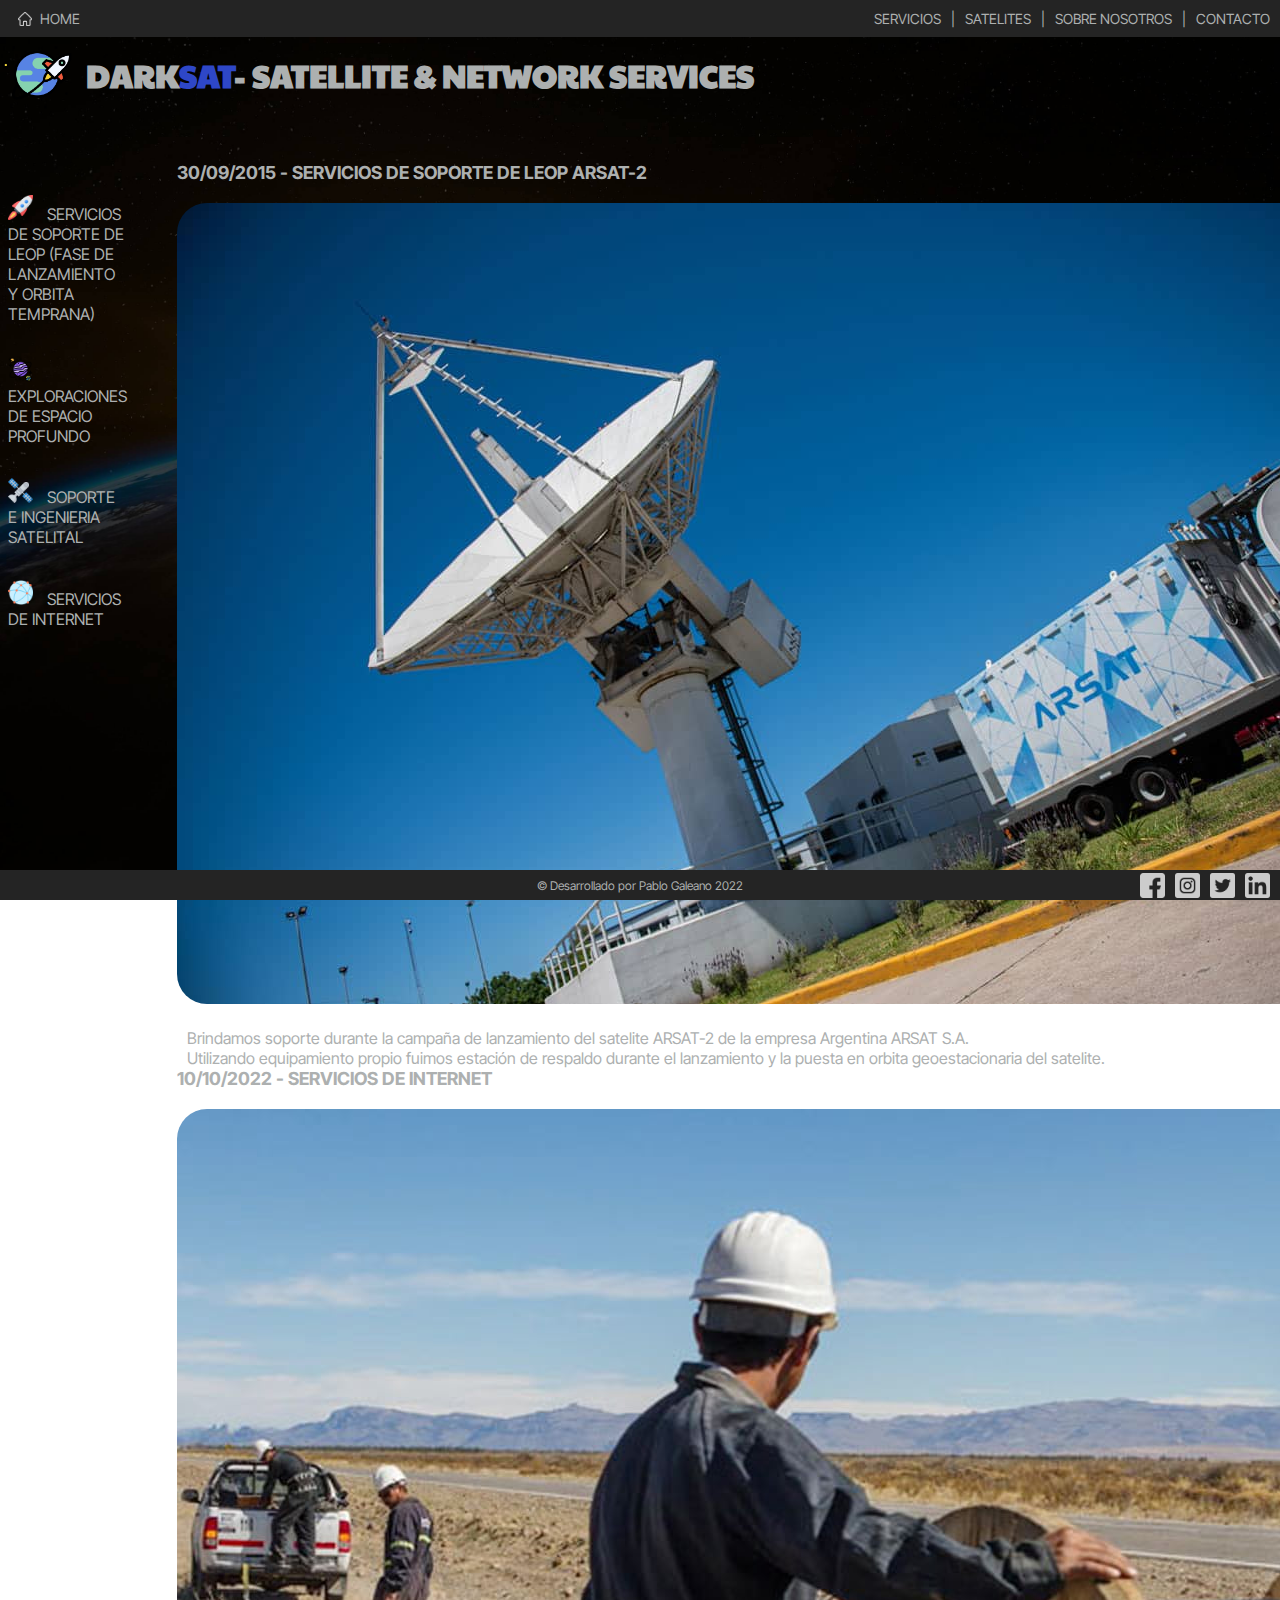
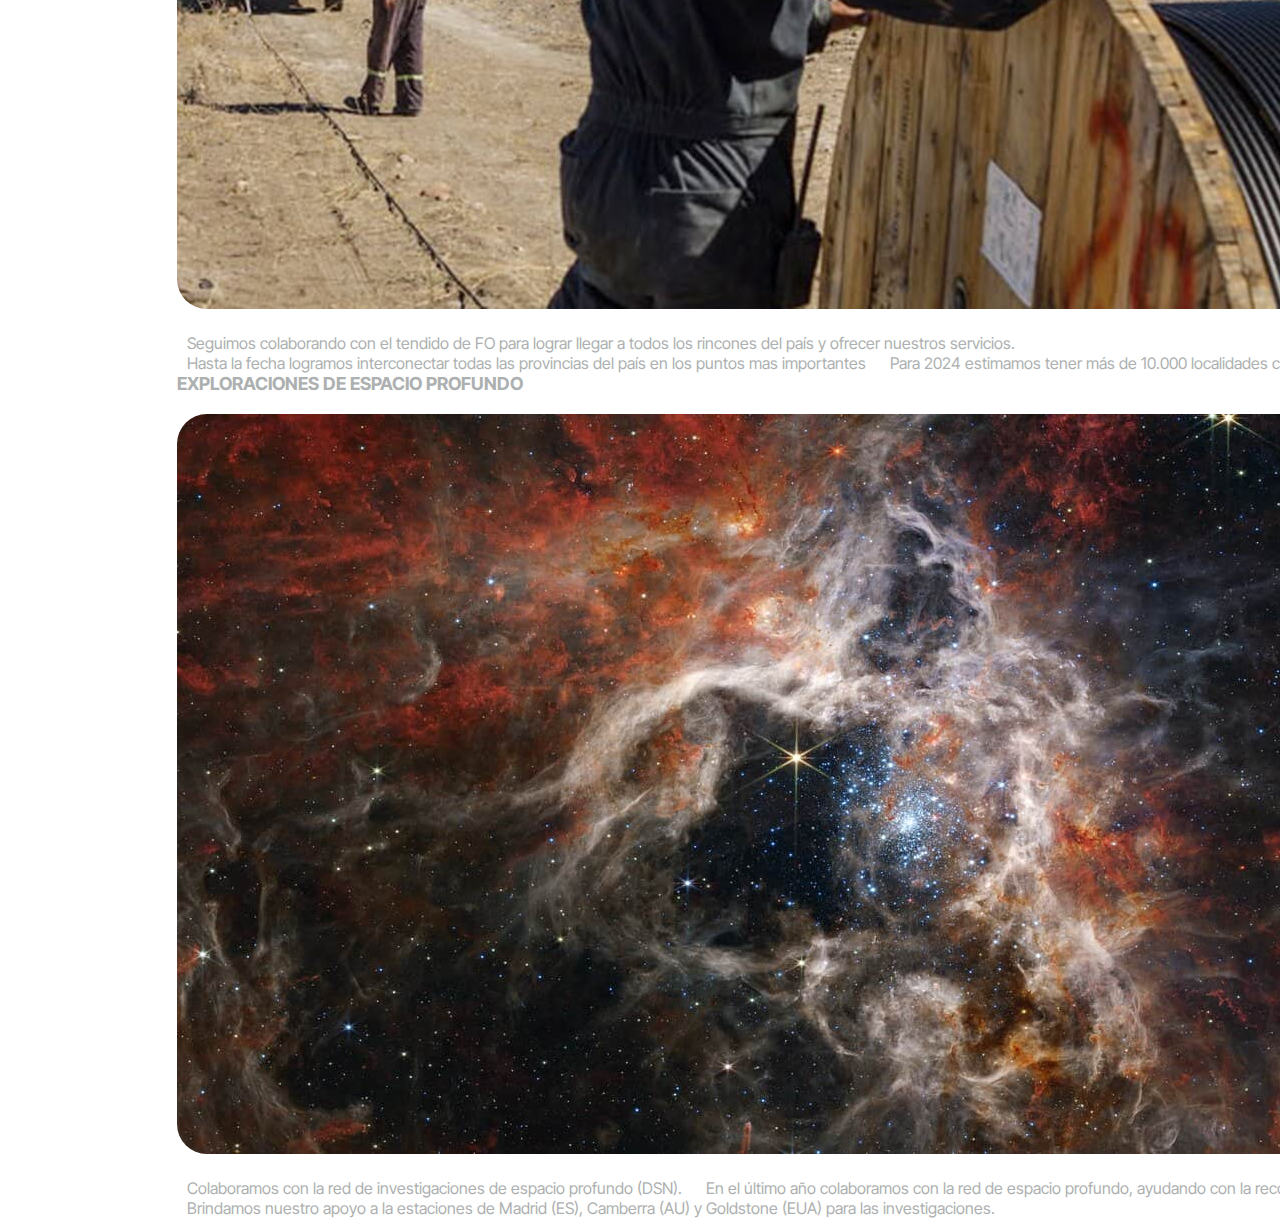
<file: index.html>
<!DOCTYPE html>
<html lang="en">
<head>
    <meta charset="UTF-8">
    <meta http-equiv="X-UA-Compatible" content="IE=edge">
    <meta name="viewport" content="width=device-width, initial-scale=1.0">
    <meta name="description" content="En DarkSat nos dedicamos a brindar servicios para estaciones terrenas de todo el mundo, brindando soporte con especialista en el área satelital y de networking">
    <meta name="keywords"  content="SATELLITE, NETWORKING, LAUNCH, DEEPSPACE, SERVICE, GROUNDSTATION">   
    <title>DarkSat - Satellite & Network services</title>
    <link href="https://cdn.jsdelivr.net/npm/bootstrap@5.2.2/dist/css/bootstrap.min.css" rel="stylesheet"
        integrity="sha384-Zenh87qX5JnK2Jl0vWa8Ck2rdkQ2Bzep5IDxbcnCeuOxjzrPF/et3URy9Bv1WTRi" crossorigin="anonymous">
    <script src="https://cdn.jsdelivr.net/npm/bootstrap@5.2.2/dist/js/bootstrap.bundle.min.js"
        integrity="sha384-OERcA2EqjJCMA+/3y+gxIOqMEjwtxJY7qPCqsdltbNJuaOe923+mo//f6V8Qbsw3"
        crossorigin="anonymous"></script>
    <link rel="stylesheet" href="./css/styles.css">
    <link rel="preconnect" href="https://fonts.googleapis.com">
    <link rel="preconnect" href="https://fonts.gstatic.com" crossorigin>
    <link href="https://fonts.googleapis.com/css2?family=Exo+2:ital@1&family=Inter+Tight:wght@300;400;500&display=swap"
        rel="stylesheet">
    <link href="https://fonts.googleapis.com/css2?family=Exo+2:ital@1&family=Inter+Tight:wght@300;400;500&family=Paytone+One&display=swap" rel="stylesheet">
    <link rel="shortcut icon" href="./iconos/spaceshipworld.png">
</head>
<body>
    <header>
        <nav>
            <ul class="nav__pactual">
                <li><img class="header_icon" src="./iconos/home.png" alt="Home"><span>HOME</span></li>
            </ul>
            <ul class="nav__menu">
                <li><a href="./pages/servicios.html">SERVICIOS</a></li>
                <li>|</li>
                <li><a href="./pages/satelites.html">SATELITES</a></li>
                <li>|</li>
                <li><a href="./pages/sobrenosotros.html">SOBRE NOSOTROS</a></li>
                <li>|</li>
                <li><a href="./pages/contacto.html">CONTACTO</a></li>
            </ul>
            <ul class="nav__mobile__menu">
                <li>
                    <button class="navbar-toggler" type="button" data-bs-toggle="offcanvas" data-bs-target="#offcanvasNavbarDark" aria-controls="offcanvasNavbarDark"><span class="navbar-toggler-icon"><img class="header__mobile__icon" src="./iconos/hambicon.png" alt="menu mobile"></span>
                    </button>
                    <div class="offcanvas offcanvas-end text-bg-dark" tabindex="-1" id="offcanvasNavbarDark" aria-labelledby="offcanvasNavbarDarkLabel" aria-modal="true" role="dialog">
                        <div class="offcanvas-header">
                            <h3 class="offcanvas-title" id="offcanvasNavbarDarkLabel">MENU</h3>
                            <button type="button" class="btn-close btn-close-white" data-bs-dismiss="offcanvas" aria-label="Close"></button>
                        </div>
                        <div class="offcanvas-body">
                            <ul class="navbar-nav justify-content-end flex-grow-1 pe-3">
                                <li class="nav-item">
                                    <a class="nav-link active" aria-current="page" href="./pages/servicios.html">SERVICIOS</a>
                                </li>
                                <li class="nav-item">
                                    <a class="nav-link" href="./pages/satelites.html">SATELITES</a>
                                </li>
                                <li class="nav-item">
                                    <a class="nav-link" href="./pages/sobrenosotros.html">SOBRE NOSOTROS</a>
                                </li>
                                <li class="nav-item">
                                    <a class="nav-link" href="./pages/contacto.html">CONTACTO</a>
                                </li>
                            </ul>
                        </div>
                    </div>
                </li>
            </ul>
        </nav>
    </header>
    <main>
        <div class="titulo">
            <img class="titulo__icono" src="./iconos/spaceshipworld.png" alt="Icono cohete1">
            <h1>DARK<span class="h1__color--blue">SAT</span>- SATELLITE & NETWORK SERVICES</h1>
        </div>
        <div class="main__grid">
            <div class="main__description">
                <ul>
                    <li>
                        <img  class="main__icons animacion__rocket" src="./iconos/rocket.png" alt="Icono cohete2">
                        <span> SERVICIOS DE SOPORTE DE LEOP (FASE DE LANZAMIENTO Y ORBITA TEMPRANA) </span>
                    </li>
                    <li>
                    <img  class="main__icons animacion__girar" src="./iconos/planets.png" alt="Icono planeta">
                    <span> EXPLORACIONES DE ESPACIO PROFUNDO </span>
                    </li>
                    <li>
                        <img  class="main__icons animacion__girar" src="./iconos/satellite.png" alt="Icono satelite">
                        <span> SOPORTE E INGENIERIA SATELITAL </span>
                    </li>
                    <li>
                        <img  class="main__icons animacion__girar" src="./iconos/network.png" alt="Icono internet">
                        <span> SERVICIOS DE INTERNET</span>
                    </li>
                </ul>
            </div>
            <div id="carouselExampleSlidesOnly" class="carousel slide" data-bs-ride="carousel" >
                <div class="carousel-inner">
                    <div class="carousel-item active" data-bs-interval = "5000">
                        <h2 class="carousel__titulo">30/09/2015 - SERVICIOS DE SOPORTE DE LEOP ARSAT-2</h2>
                        <img class="d-block w-50 carousel__img" src="./images/antenaleop.jpg" alt="Antenas de LEOP">
                        <p>Brindamos soporte durante la campaña de lanzamiento del satelite ARSAT-2 de la empresa Argentina ARSAT S.A.</p>
                        <p>Utilizando equipamiento propio fuimos estación de respaldo durante el lanzamiento y la puesta en orbita geoestacionaria del satelite.
                        </p>
                    </div>
                <div class="carousel-item" data-bs-interval = "5000">
                    <h2 class="carousel__titulo">10/10/2022 - SERVICIOS DE INTERNET</h2>
                    <img class="d-block w-50 carousel__img" src="./images/tendidofo.jpg" alt="Tendido de Fibra Optica">
                    <p>Seguimos colaborando con el tendido de FO para lograr llegar a todos los rincones del país y ofrecer nuestros servicios.</p>
                    <p>Hasta la fecha logramos interconectar todas las provincias del país en los puntos mas importantes</p>
                    <p>Para 2024 estimamos tener más de 10.000 localidades conectadas a la red.</p>
                </div>
                <div class="carousel-item" data-bs-interval = "5000">
                    <h2 class="carousel__titulo">EXPLORACIONES DE ESPACIO PROFUNDO</h2>
                    <img class="d-block w-50 carousel__img" src="./images/deepspace.jpg" alt="Espacio Profundo">
                    <p>Colaboramos con la red de investigaciones de espacio profundo (DSN).</p>
                    <p>En el último año colaboramos con la red de espacio profundo, ayudando con la recolección de datos.</p>
                    <p>Brindamos nuestro apoyo a la estaciones de Madrid (ES), Camberra (AU) y Goldstone (EUA) para las investigaciones.</p>
                </div>
                </div>
            </div>
        </div>
    </main>
    <footer>
        <div class="items espacio"></div>
        <div class=" items autor">
            © Desarrollado por Pablo Galeano 2022
        </div>
        <div class="items footer__icon">
            <img class="footer__icons__smedia" src="./iconos/facebook.png" alt="Facebook">
            <img class="footer__icons__smedia" src="./iconos/instagram.png" alt="Instagram">
            <img class="footer__icons__smedia" src="./iconos/twitter.png" alt="Twitter">
            <img class="footer__icons__smedia" src="./iconos/linkedin.png" alt="LinkedIn">
        </div>
    </footer>
</body>

</html>
</file>
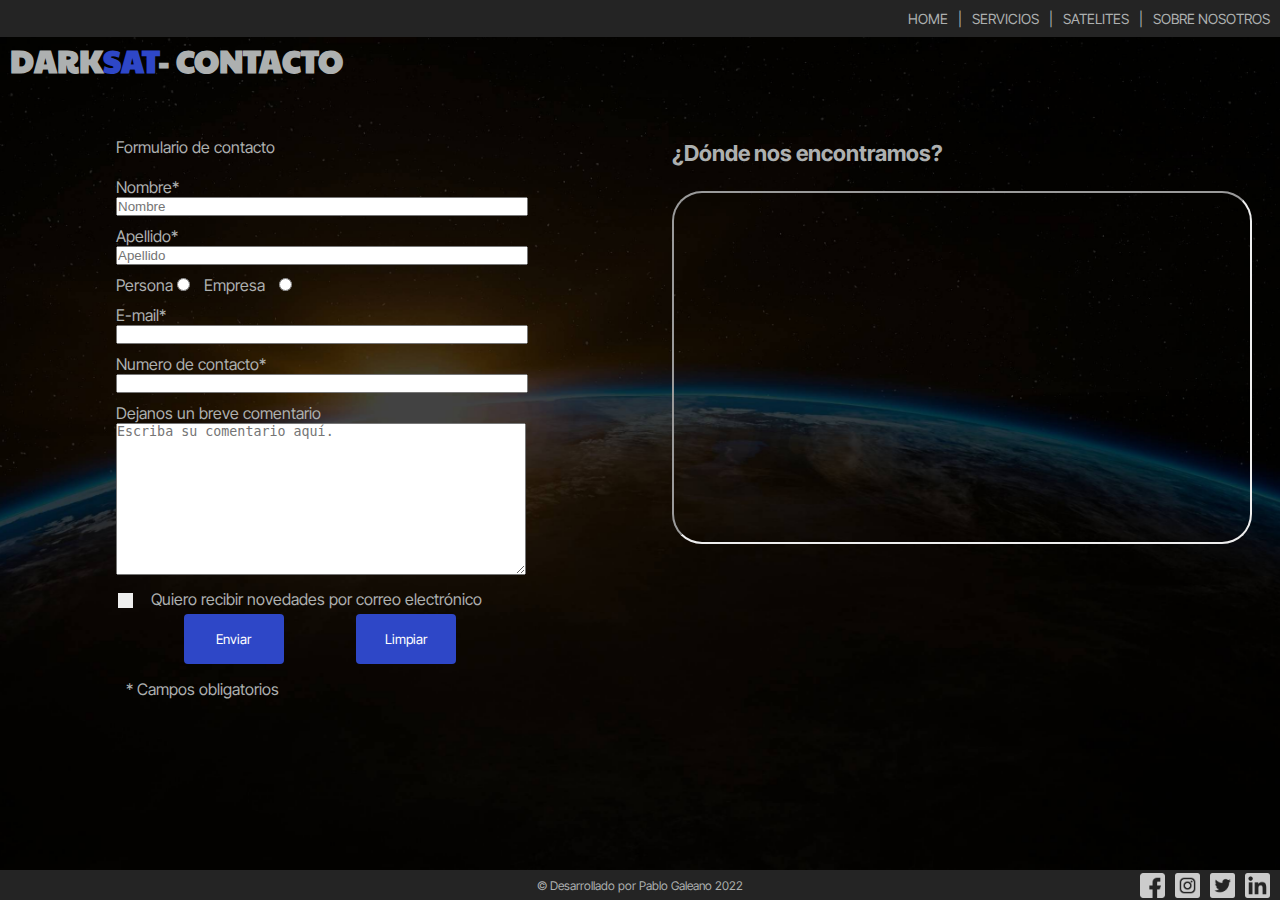
<file: pages/contacto.html>
<!DOCTYPE html>
<html lang="en">
<head>
    <meta charset="UTF-8">
    <meta http-equiv="X-UA-Compatible" content="IE=edge">
    <meta name="viewport" content="width=device-width, initial-scale=1.0">
    <meta name="description" content="DarkSat pagina de contacto, envíanos un mail para que respondamos tus dudas o si simplemente quiere conocer más.">
    <meta name="keywords"  content="SATELLITE, NETWORKING, CONTACT, LAUNCH, SERVICE, GROUNDSTATION, E-MAIL ">   
    <title>DarkSat - Contacto</title>
    <link href="https://cdn.jsdelivr.net/npm/bootstrap@5.2.2/dist/css/bootstrap.min.css" rel="stylesheet"
    integrity="sha384-Zenh87qX5JnK2Jl0vWa8Ck2rdkQ2Bzep5IDxbcnCeuOxjzrPF/et3URy9Bv1WTRi" crossorigin="anonymous">
<script src="https://cdn.jsdelivr.net/npm/bootstrap@5.2.2/dist/js/bootstrap.bundle.min.js"
    integrity="sha384-OERcA2EqjJCMA+/3y+gxIOqMEjwtxJY7qPCqsdltbNJuaOe923+mo//f6V8Qbsw3"
    crossorigin="anonymous"></script>
    <link rel="stylesheet" href="../css/styles.css">
    <link rel="preconnect" href="https://fonts.googleapis.com">
    <link rel="preconnect" href="https://fonts.gstatic.com" crossorigin>
    <link href="https://fonts.googleapis.com/css2?family=Exo+2:ital@1&family=Inter+Tight:wght@300;400;500&display=swap" rel="stylesheet">
    <link href="https://fonts.googleapis.com/css2?family=Exo+2:ital@1&family=Inter+Tight:wght@300;400;500&family=Paytone+One&display=swap" rel="stylesheet">
    <link rel="shortcut icon" href="../iconos/spaceshipworld.png">
</head>
<body>
    <header>
        <nav>
            <ul class="nav__menu">
                <li><a href="../index.html">HOME</a></li>
                <li>|</li>
                <li><a href="./servicios.html">SERVICIOS</a></li>
                <li>|</li>
                <li><a href="./satelites.html">SATELITES</a></li>
                <li>|</li>
                <li><a href="./sobrenosotros.html">SOBRE NOSOTROS</a></li>
            </ul>
            <ul class="nav__mobile__menu">
                <li>
                    <button class="navbar-toggler" type="button" data-bs-toggle="offcanvas" data-bs-target="#offcanvasNavbarDark" aria-controls="offcanvasNavbarDark"><span class="navbar-toggler-icon"><img class="header__mobile__icon" src="../iconos/hambicon.png" alt="Menu Mobile"></span>
                    </button>
                    <div class="offcanvas offcanvas-end text-bg-dark" tabindex="-1" id="offcanvasNavbarDark" aria-labelledby="offcanvasNavbarDarkLabel" aria-modal="true" role="dialog">
                        <div class="offcanvas-header">
                            <h5 class="offcanvas-title" id="offcanvasNavbarDarkLabel">MENU</h5>
                            <button type="button" class="btn-close btn-close-white" data-bs-dismiss="offcanvas" aria-label="Close"></button>
                        </div>
                        <div class="offcanvas-body">
                            <ul class="navbar-nav justify-content-end flex-grow-1 pe-3">
                                <li class="nav-item">
                                    <a class="nav-link active" aria-current="page" href="../index.html">HOME</a>
                                </li>
                                <li class="nav-item">
                                    <a class="nav-link" href="./servicios.html">SERVICIOS</a>
                                </li>
                                <li class="nav-item">
                                    <a class="nav-link" href="./satelites.html">SATELITES</a>
                                </li>
                                <li class="nav-item">
                                    <a class="nav-link" href="./sobrenosotros.html">SOBRE NOSOTROS</a>
                                </li>
                            </ul>
                        </div>
                    </div>
                </li>
            </ul>
        </nav>
    </header>
    <div class="titulo">
        <h1>DARK<span class="h1__color--blue ">SAT</span>- CONTACTO</h1>
    </div>
    <main class="main__grid contacto__centrado">
        <div class="contacto__contenedor__formularios">
            <form action="">
                <legend>Formulario de contacto</legend>
                <div class="form__espacio">
                    <label for="nombre">Nombre*</label>
                    <input class="contacto__input--size" type="text" name="nombre" placeholder="Nombre" size="40" required>
                </div>
                <div class="form__espacio">
                    <label for="apellido">Apellido*</label>
                    <input class="contacto__input--size"  type="text" name="apellido" placeholder="Apellido" size="40" required>
                </div>
                <div class="form__espacio">
                    <label>Persona</label>
                    <input type="radio" name="entidad" value="persona" />
                    <p>Empresa</p>                
                    <input type="radio" name="entidad" value="empresa" />
                </div>
                <div class="form__espacio">
                    <label for="correo">E-mail*</label>
                    <input class="contacto__input--size"  type="email" name="correo" size="40" required>
                </div>
                <div class="form__espacio">  
                    <label for="numero">Numero de contacto*</label>
                    <input class="contacto__input--size"  type="number" name="numero" required>
                </div>
                <div>
                    <label for="comentario">Dejanos un breve comentario</label>
                </div>
                <div class="form__espacio">
                    <textarea class="contacto__input--size"  name="message" rows="10" cols="45" placeholder="Escriba su comentario aquí."></textarea>
                </div>
                <div>
                    <label class="contacto__contenedor__checkbox">Quiero recibir novedades por correo electrónico
                        <input type="checkbox">
                        <span class="contacto__checkmark"></span>
                    </label>
                </div>
                <div class="form__espacio contacto__botones">
                    <button class="boton" type="summit"><span>Enviar</span></button>
                    <button class="boton" type="reset"><span>Limpiar</span></button>
                </div>
                <div class="form__espacio">
                    <p>* Campos obligatorios</p>
                </div>
            </form>
        </div>
        <div class="contacto__mapa">
            <h2 class="contacto__titulo2">¿Dónde nos encontramos?</h2>
            <iframe class="mapa" src="https://www.google.com/maps/embed?pb=!1m18!1m12!1m3!1d3281.6423870686835!2d-58.66909608541701!3d-34.66373326818168!2m3!1f0!2f0!3f0!3m2!1i1024!2i768!4f13.1!3m3!1m2!1s0x95bcc0a18d5fdfed%3A0x44beaa8f7a10ed7e!2sLos%20Pozos%20376%2C%20B1714PQH%20Ituzaing%C3%B3%2C%20Provincia%20de%20Buenos%20Aires!5e0!3m2!1ses-419!2sar!4v1669009077729!5m2!1ses-419!2sar" allowfullscreen="" loading="lazy" referrerpolicy="no-referrer-when-downgrade"></iframe>
        </div>
    </main>
    <footer>
        <div class="items"></div>
        <div class=" items autor">
            © Desarrollado por Pablo Galeano 2022
        </div>
        <div class="items footer__icon">
            <img class="footer__icons__smedia" src="../iconos/facebook.png" alt="Facebook">
            <img class="footer__icons__smedia" src="../iconos/instagram.png" alt="Instagram">
            <img class="footer__icons__smedia" src="../iconos/twitter.png" alt="Twitter">
            <img class="footer__icons__smedia" src="../iconos/linkedin.png" alt="LinkedIn">
        </div>
    </footer>
</body>
</html>
</file>
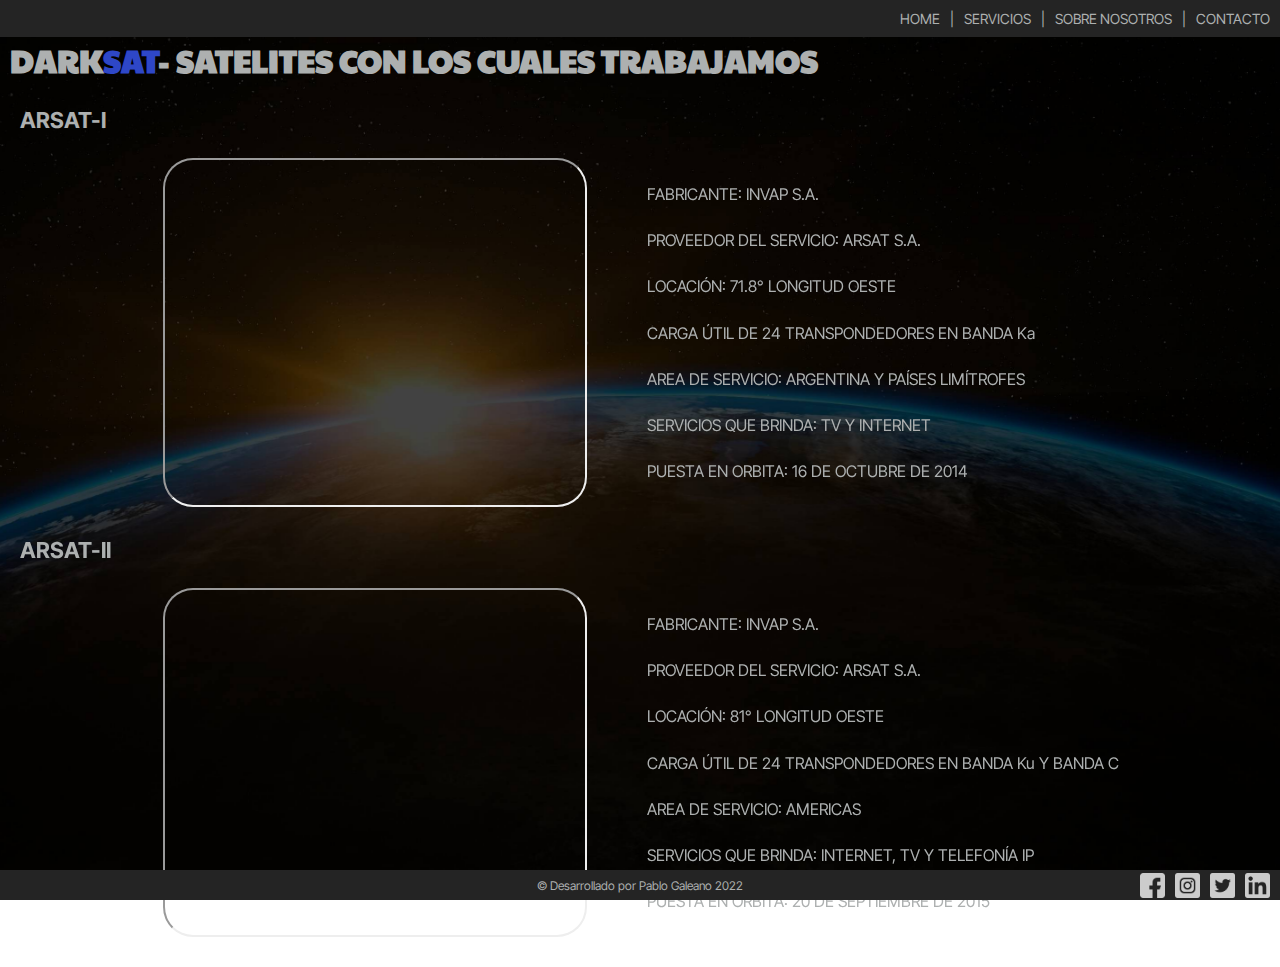
<file: pages/satelites.html>
<!DOCTYPE html>
<html lang="en">
<head>
    <meta charset="UTF-8">
    <meta http-equiv="X-UA-Compatible" content="IE=edge">
    <meta name="viewport" content="width=device-width, initial-scale=1.0">
    <meta name="description" content="Darksat trabajamos con los satelites ARSAT-I y ARSAT-2 para garantizar calidad de servicio en todo lo que ofrecemos">
    <meta name="keywords"  content="SATELLITE, ARSAT, CUSTOMERS, GEOSTATIONARY, SERVICE, GROUNDSTATION">   
    <title>DarkSat - Satelites de nuestros proveedores</title>
    <link href="https://cdn.jsdelivr.net/npm/bootstrap@5.2.2/dist/css/bootstrap.min.css" rel="stylesheet"
    integrity="sha384-Zenh87qX5JnK2Jl0vWa8Ck2rdkQ2Bzep5IDxbcnCeuOxjzrPF/et3URy9Bv1WTRi" crossorigin="anonymous">
<script src="https://cdn.jsdelivr.net/npm/bootstrap@5.2.2/dist/js/bootstrap.bundle.min.js"
    integrity="sha384-OERcA2EqjJCMA+/3y+gxIOqMEjwtxJY7qPCqsdltbNJuaOe923+mo//f6V8Qbsw3"
    crossorigin="anonymous"></script>
    <link rel="stylesheet" href="../css/styles.css">
    <link rel="preconnect" href="https://fonts.googleapis.com">
    <link rel="preconnect" href="https://fonts.gstatic.com" crossorigin>
    <link href="https://fonts.googleapis.com/css2?family=Exo+2:ital@1&family=Inter+Tight:wght@300;400;500&display=swap" rel="stylesheet">
    <link href="https://fonts.googleapis.com/css2?family=Exo+2:ital@1&family=Inter+Tight:wght@300;400;500&family=Paytone+One&display=swap" rel="stylesheet">
    <link rel="shortcut icon" href="../iconos/spaceshipworld.png">
</head>
<body>
    <header>
        <nav>
            <ul class="nav__menu">
                <li><a href="../index.html">HOME</a></li>
                <li>|</li>
                <li><a href="./servicios.html">SERVICIOS</a></li>
                <li>|</li>
                <li><a href="./sobrenosotros.html">SOBRE NOSOTROS</a></li>
                <li>|</li>
                <li><a href="./contacto.html">CONTACTO</a></li>
            </ul>
            <ul class="nav__mobile__menu">
                <li>
                    <button class="navbar-toggler" type="button" data-bs-toggle="offcanvas" data-bs-target="#offcanvasNavbarDark" aria-controls="offcanvasNavbarDark"><span class="navbar-toggler-icon"><img class="header__mobile__icon" src="../iconos/hambicon.png" alt="Menu Mobile"></span>
                    </button>
                    <div class="offcanvas offcanvas-end text-bg-dark" tabindex="-1" id="offcanvasNavbarDark" aria-labelledby="offcanvasNavbarDarkLabel" aria-modal="true" role="dialog">
                        <div class="offcanvas-header">
                            <h5 class="offcanvas-title" id="offcanvasNavbarDarkLabel">MENU</h5>
                            <button type="button" class="btn-close btn-close-white" data-bs-dismiss="offcanvas" aria-label="Close"></button>
                        </div>
                        <div class="offcanvas-body">
                            <ul class="navbar-nav justify-content-end flex-grow-1 pe-3">
                                <li class="nav-item">
                                    <a class="nav-link active" aria-current="page" href="../index.html">HOME</a>
                                </li>
                                <li class="nav-item">
                                    <a class="nav-link" href="./servicios.html">SERVICIOS</a>
                                </li>
                                <li class="nav-item">
                                    <a class="nav-link" href="./sobrenosotros.html">SOBRE NOSOTROS</a>
                                </li>
                                <li class="nav-item">
                                    <a class="nav-link" href="./contacto.html">CONTACTO</a>
                                </li>
                            </ul>
                        </div>
                    </div>
                </li>
            </ul>
        </nav>
    </header>
    <div>
        <h1>DARK<span class="h1__color--blue ">SAT</span>- SATELITES CON LOS CUALES TRABAJAMOS</h1>
    </div>
    <main>
        <h2>ARSAT-I</h2>
            <div class="main__alinear">
                <iframe class="iframe__size" src="https://www.youtube.com/embed/Ix5U082Dyl4">
                </iframe>         
                <ul>
                    <li>
                        FABRICANTE: INVAP S.A.
                    </li>
                    <li>
                        PROVEEDOR DEL SERVICIO: ARSAT S.A.
                    </li>
                    <li>
                        LOCACIÓN: 71.8° LONGITUD OESTE
                    </li>
                    <li>
                        CARGA ÚTIL DE 24 TRANSPONDEDORES EN BANDA Ka
                    </li>
                    <li>
                        AREA DE SERVICIO: ARGENTINA Y PAÍSES LIMÍTROFES
                    </li>
                    <li>
                        SERVICIOS QUE BRINDA: TV Y INTERNET
                    </li>
                    <li>
                        PUESTA EN ORBITA: 16 DE OCTUBRE DE 2014
                    </li>
                </ul>
            </div>
            <h2>ARSAT-II</h2>
            <div class="main__alinear">
                <iframe class="iframe__size" src="https://www.youtube.com/embed/X6CzWiMPnYI">
                </iframe>         
                <ul>
                    <li>
                        FABRICANTE: INVAP S.A.
                    </li>
                    <li>
                        PROVEEDOR DEL SERVICIO: ARSAT S.A.
                    </li>
                    <li>
                        LOCACIÓN: 81° LONGITUD OESTE
                    </li>
                    <li>
                        CARGA ÚTIL DE 24 TRANSPONDEDORES EN BANDA Ku Y BANDA C
                    </li>
                    <li>
                        AREA DE SERVICIO: AMERICAS
                    </li>
                    <li>
                        SERVICIOS QUE BRINDA: INTERNET, TV Y TELEFONÍA IP
                    </li>
                    <li>
                        PUESTA EN ORBITA: 20 DE SEPTIEMBRE DE 2015
                    </li>
                </ul>
            </div>
    </main>
    <footer>
        <div class="items"></div>
        <div class=" items autor">
            © Desarrollado por Pablo Galeano 2022
        </div>
        <div class="items footer__icon">
            <img class="footer__icons__smedia" src="../iconos/facebook.png" alt="Facebook">
            <img class="footer__icons__smedia" src="../iconos/instagram.png" alt="Instagram">
            <img class="footer__icons__smedia" src="../iconos/twitter.png" alt="Twitter">
            <img class="footer__icons__smedia" src="../iconos/linkedin.png" alt="LinkedIn">
        </div>
    </footer>
</body>
</html>
</file>
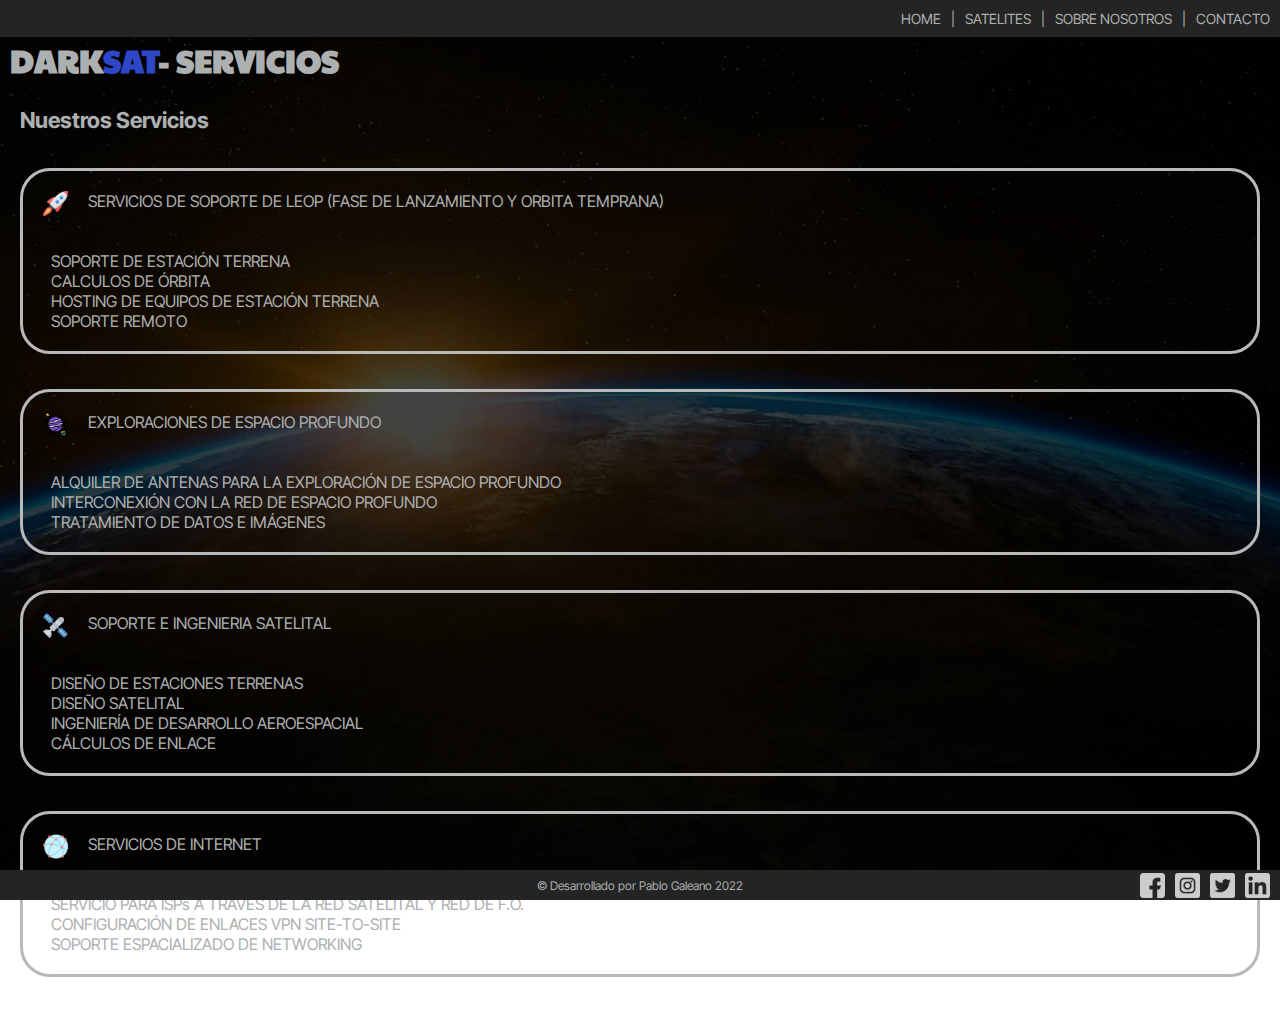
<file: pages/servicios.html>
<!DOCTYPE html>
<html lang="en">
<head>
    <meta charset="UTF-8">
    <meta http-equiv="X-UA-Compatible" content="IE=edge">
    <meta name="viewport" content="width=device-width, initial-scale=1.0">
    <meta name="description" content="En Darksat brindamos servicios de LEOP, soporte profesional de estaciones terrenas, exploraciones de espacio profundo e internet a todo el país. ">
    <meta name="keywords"  content="SATELLITE, INTERNET, DEEPSPACE, GEOSTATIONARY, SERVICE, GROUNDSTATION, NETWORKING, ENGINEERING"> 
    <title>DarkSat - Servicios</title>
    <link href="https://cdn.jsdelivr.net/npm/bootstrap@5.2.2/dist/css/bootstrap.min.css" rel="stylesheet"
    integrity="sha384-Zenh87qX5JnK2Jl0vWa8Ck2rdkQ2Bzep5IDxbcnCeuOxjzrPF/et3URy9Bv1WTRi" crossorigin="anonymous">
<script src="https://cdn.jsdelivr.net/npm/bootstrap@5.2.2/dist/js/bootstrap.bundle.min.js"
    integrity="sha384-OERcA2EqjJCMA+/3y+gxIOqMEjwtxJY7qPCqsdltbNJuaOe923+mo//f6V8Qbsw3"
    crossorigin="anonymous"></script>
    <link rel="stylesheet" href="../css/styles.css">
    <link rel="preconnect" href="https://fonts.googleapis.com">
    <link rel="preconnect" href="https://fonts.gstatic.com" crossorigin>
    <link href="https://fonts.googleapis.com/css2?family=Exo+2:ital@1&family=Inter+Tight:wght@300;400;500&display=swap" rel="stylesheet">
    <link href="https://fonts.googleapis.com/css2?family=Exo+2:ital@1&family=Inter+Tight:wght@300;400;500&family=Paytone+One&display=swap" rel="stylesheet">
    <link rel="shortcut icon" href="../iconos/spaceshipworld.png">
</head>
<body>
    <header>
        <nav>
            <ul class="nav__menu">
                <li><a href="../index.html">HOME</a></li>
                <li>|</li>
                <li><a href="./satelites.html">SATELITES</a></li>
                <li>|</li>
                <li><a href="./sobrenosotros.html">SOBRE NOSOTROS</a></li>
                <li>|</li>
                <li><a href="./contacto.html">CONTACTO</a></li>
            </ul>
            <ul class="nav__mobile__menu">
                <li>
                    <button class="navbar-toggler" type="button" data-bs-toggle="offcanvas" data-bs-target="#offcanvasNavbarDark" aria-controls="offcanvasNavbarDark"><span class="navbar-toggler-icon"><img class="header__mobile__icon" src="../iconos/hambicon.png" alt="Menu Mobile"></span>
                    </button>
                    <div class="offcanvas offcanvas-end text-bg-dark" tabindex="-1" id="offcanvasNavbarDark" aria-labelledby="offcanvasNavbarDarkLabel" aria-modal="true" role="dialog">
                        <div class="offcanvas-header">
                            <h3 class="offcanvas-title" id="offcanvasNavbarDarkLabel">MENU</h3>
                            <button type="button" class="btn-close btn-close-white" data-bs-dismiss="offcanvas" aria-label="Close"></button>
                        </div>
                        <div class="offcanvas-body">
                            <ul class="navbar-nav justify-content-end flex-grow-1 pe-3">
                                <li class="nav-item">
                                    <a class="nav-link active" aria-current="page" href="../index.html">HOME</a>
                                </li>
                                <li class="nav-item">
                                    <a class="nav-link" href="./satelites.html">SATELITES</a>
                                </li>
                                <li class="nav-item">
                                    <a class="nav-link" href="./sobrenosotros.html">SOBRE NOSOTROS</a>
                                </li>
                                <li class="nav-item">
                                    <a class="nav-link" href="./contacto.html">CONTACTO</a>
                                </li>
                            </ul>
                        </div>
                    </div>
                </li>
            </ul>
        </nav>
    </header>
    <div>
        <h1>DARK<span class="h1__color--blue ">SAT</span>- SERVICIOS</h1>
    </div>
    <main>
        <h2>Nuestros Servicios</h2>
        <main>
            <div class="servicios__container">
                <div class="servicios__description">
                    <img  class="main__icons" src="../iconos/rocket.png" alt="Icono cohete2">
                    <span class="main__alinear__texto"> SERVICIOS DE SOPORTE DE LEOP (FASE DE LANZAMIENTO Y ORBITA TEMPRANA) </span>
                </div>
                <div class="servicios__description__list">
                    <ul>
                        <li>
                            SOPORTE DE ESTACIÓN TERRENA
                        </li>
                        <li>
                            CALCULOS DE ÓRBITA
                        </li>
                        <li>
                            HOSTING DE EQUIPOS DE ESTACIÓN TERRENA
                        </li>
                        <li>
                            SOPORTE REMOTO
                        </li>
                    </ul>
                </div>
            </div>
            <div class="servicios__container">
                <div class="servicios__description">
                    <img  class="main__icons main__alinear" src="../iconos/planets.png" alt="Icono planeta">
                    <span class="main__alinear__texto"> EXPLORACIONES DE ESPACIO PROFUNDO </span>
                </div>
                <div class="servicios__description__list">
                    <ul>
                        <li>
                            ALQUILER DE ANTENAS PARA LA EXPLORACIÓN DE ESPACIO PROFUNDO
                        </li>
                        <li>
                            INTERCONEXIÓN CON LA RED DE ESPACIO PROFUNDO
                        </li>
                        <li>
                            TRATAMIENTO DE DATOS E IMÁGENES 
                        </li>
                    </ul>
                </div>
            </div>
            <div class="servicios__container">
                <div class="servicios__description">
                    <img  class="main__icons main__alinear" src="../iconos/satellite.png" alt="Icono satelite">
                    <span class="main__alinear__texto"> SOPORTE E INGENIERIA SATELITAL </span>
                </div>
                <div class="servicios__description__list">
                    <ul>
                    <li>
                        DISEÑO DE ESTACIONES TERRENAS
                    </li>
                    <li>
                        DISEÑO SATELITAL
                    </li>
                    <li>
                        INGENIERÍA DE DESARROLLO AEROESPACIAL
                    </li>
                    <li>
                        CÁLCULOS DE ENLACE    
                    </li>
                </ul>
            </div>
        </div>
        <div class="servicios__container">
            <div class="servicios__description">
                <img  class="main__icons main__alinear" src="../iconos/network.png" alt="Icono internet">
                <span class="main__alinear__texto"> SERVICIOS DE INTERNET</span>
            </div>
            <div class="servicios__description__list">
                <ul>
                    <li>
                        SERVICIO PARA ISPs A TRAVÉS DE LA RED SATELITAL Y RED DE F.O.
                    </li>
                    <li>
                        CONFIGURACIÓN DE ENLACES VPN SITE-TO-SITE
                    </li>
                    <li>
                        SOPORTE ESPACIALIZADO DE NETWORKING
                    </li>
                </ul>
            </div>
        </div>
    </main>
    <footer>
        <div class="items"></div>
        <div class=" items autor">
            © Desarrollado por Pablo Galeano 2022
        </div>
        <div class="items footer__icon">
            <img class="footer__icons__smedia" src="../iconos/facebook.png" alt="Facebook">
            <img class="footer__icons__smedia" src="../iconos/instagram.png" alt="Instagram">
            <img class="footer__icons__smedia" src="../iconos/twitter.png" alt="Twitter">
            <img class="footer__icons__smedia" src="../iconos/linkedin.png" alt="LinkedIn">
        </div>
    </footer>
</body>
</html>
</file>
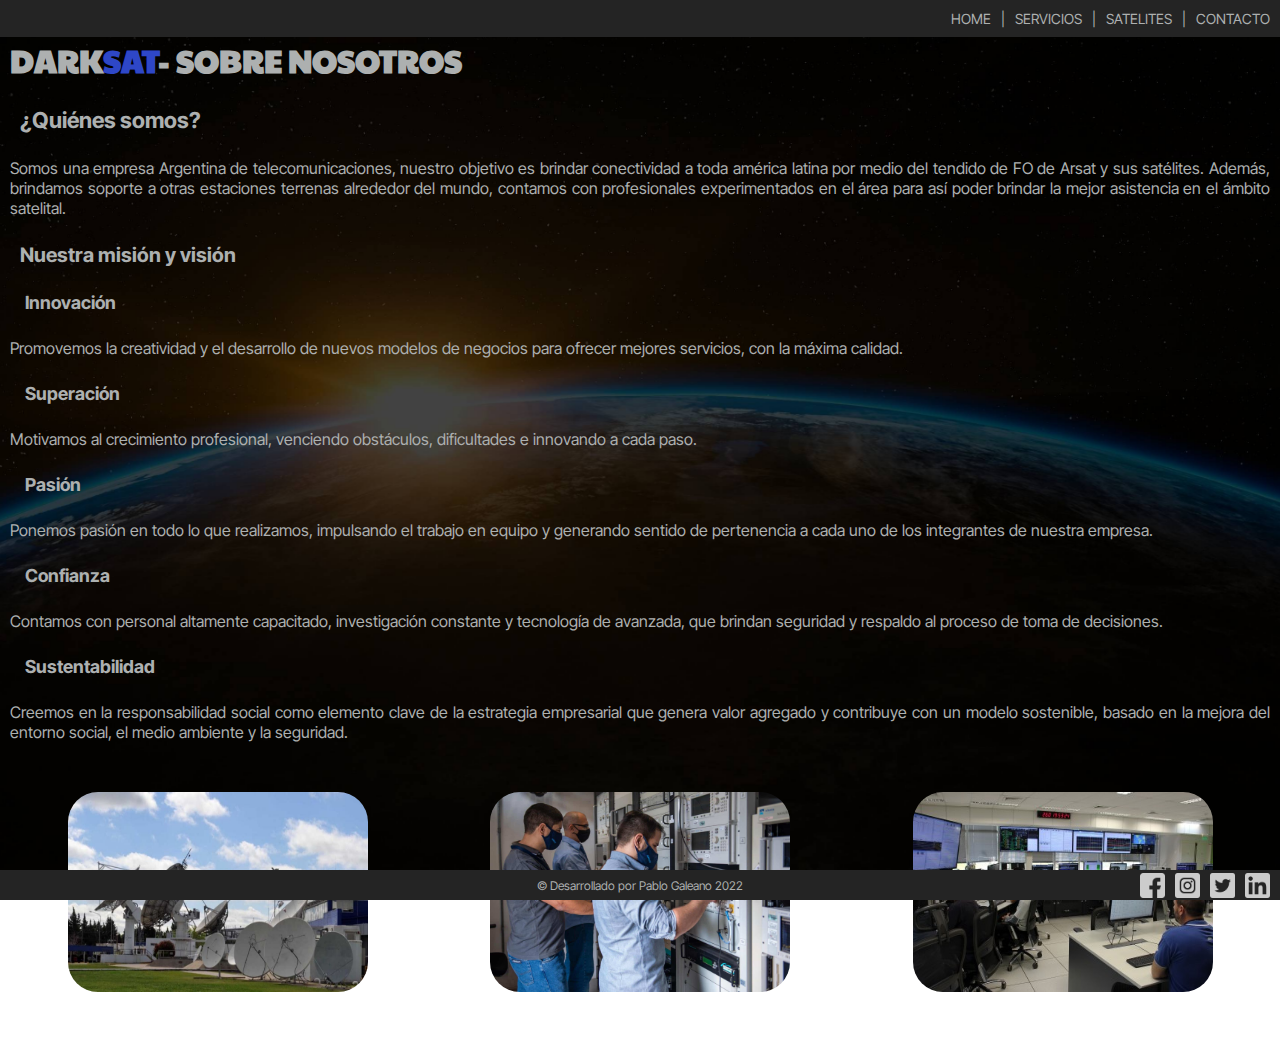
<file: pages/sobrenosotros.html>
<!DOCTYPE html>
<html lang="en">
<head>
    <meta charset="UTF-8">
    <meta http-equiv="X-UA-Compatible" content="IE=edge">
    <meta name="viewport" content="width=device-width, initial-scale=1.0">
    <meta name="description" content="Darksat es una empresa de telecomunicaciones, en la cual brindamos servicios de calidad de soporte para satelites geoestacionarios, internet tanto satelital como por FO y soporte de expertos en el área">
    <meta name="keywords"  content="SATELLITE, SERVICE, GROUNDSTATION, ABOUT US "> 
    <title>DarkSat - Sobre Nosotros</title>
    <link href="https://cdn.jsdelivr.net/npm/bootstrap@5.2.2/dist/css/bootstrap.min.css" rel="stylesheet"
    integrity="sha384-Zenh87qX5JnK2Jl0vWa8Ck2rdkQ2Bzep5IDxbcnCeuOxjzrPF/et3URy9Bv1WTRi" crossorigin="anonymous">
<script src="https://cdn.jsdelivr.net/npm/bootstrap@5.2.2/dist/js/bootstrap.bundle.min.js"
    integrity="sha384-OERcA2EqjJCMA+/3y+gxIOqMEjwtxJY7qPCqsdltbNJuaOe923+mo//f6V8Qbsw3"
    crossorigin="anonymous"></script>
    <link rel="stylesheet" href="../css/styles.css">
    <link rel="preconnect" href="https://fonts.googleapis.com">
    <link rel="preconnect" href="https://fonts.gstatic.com" crossorigin>
    <link href="https://fonts.googleapis.com/css2?family=Exo+2:ital@1&family=Inter+Tight:wght@300;400;500&display=swap" rel="stylesheet">
    <link href="https://fonts.googleapis.com/css2?family=Exo+2:ital@1&family=Inter+Tight:wght@300;400;500&family=Paytone+One&display=swap" rel="stylesheet">
    <link rel="shortcut icon" href="../iconos/spaceshipworld.png">
</head>
<body>
    <header>
        <nav>
            <ul class="nav__menu">
                <li><a href="../index.html">HOME</a></li>
                <li>|</li>
                <li><a href="./servicios.html">SERVICIOS</a></li>
                <li>|</li>
                <li><a href="./satelites.html">SATELITES</a></li>
                <li>|</li>
                <li><a href="./contacto.html">CONTACTO</a></li>
            </ul>
            <ul class="nav__mobile__menu">
                <li>
                    <button class="navbar-toggler" type="button" data-bs-toggle="offcanvas" data-bs-target="#offcanvasNavbarDark" aria-controls="offcanvasNavbarDark"><span class="navbar-toggler-icon"><img class="header__mobile__icon" src="../iconos/hambicon.png" alt="Menu Mobile"></span>
                    </button>
                    <div class="offcanvas offcanvas-end text-bg-dark" tabindex="-1" id="offcanvasNavbarDark" aria-labelledby="offcanvasNavbarDarkLabel" aria-modal="true" role="dialog">
                        <div class="offcanvas-header">
                            <h5 class="offcanvas-title" id="offcanvasNavbarDarkLabel">MENU</h5>
                            <button type="button" class="btn-close btn-close-white" data-bs-dismiss="offcanvas" aria-label="Close"></button>
                        </div>
                        <div class="offcanvas-body">
                            <ul class="navbar-nav justify-content-end flex-grow-1 pe-3">
                                <li class="nav-item">
                                    <a class="nav-link active" aria-current="page" href="../index.html">HOME</a>
                                </li>
                                <li class="nav-item">
                                    <a class="nav-link" href="./servicios.html">SERVICIOS</a>
                                </li>
                                <li class="nav-item">
                                    <a class="nav-link" href="./satelites.html">SATELITES</a>
                                </li>
                                <li class="nav-item">
                                    <a class="nav-link" href="./contacto.html">CONTACTO</a>
                                </li>
                            </ul>
                        </div>
                    </div>
                </li>
            </ul>
        </nav>
    </header>
    <div>
        <h1>DARK<span class="h1__color--blue ">SAT</span>- SOBRE NOSOTROS</h1>
    </div>
    <main>
        <h2>¿Quiénes somos?</h2>
        <div><p>Somos una empresa Argentina de telecomunicaciones, nuestro objetivo es brindar conectividad a toda américa latina por medio del tendido de FO de Arsat y sus satélites.
            Además, brindamos soporte a otras estaciones terrenas alrededor del mundo, contamos con profesionales experimentados en el área para así poder brindar la mejor asistencia en el ámbito satelital.</p></div>
        <h3>Nuestra misión y visión</h3>
        <h4>Innovación</h4>
        <div><p>Promovemos la creatividad y el desarrollo de nuevos modelos de negocios para ofrecer mejores servicios, con la máxima calidad.</p></div>
        <h4>Superación</h4>
        <div><p>Motivamos al crecimiento profesional, venciendo obstáculos, dificultades e innovando a cada paso.</p></div>
        <h4>Pasión</h4>
        <div><p>Ponemos pasión en todo lo que realizamos, impulsando el trabajo en equipo y generando sentido de pertenencia a cada uno de los integrantes de nuestra empresa.</p></div>
        <h4>Confianza</h4>
        <div><p>Contamos con personal altamente capacitado, investigación constante y tecnología de avanzada, que brindan seguridad y respaldo al proceso de toma de decisiones.</p></div>
        <h4>Sustentabilidad</h4>
        <div><p>Creemos en la responsabilidad social como elemento clave de la estrategia empresarial que genera valor agregado y contribuye con un modelo sostenible, basado en la mejora del entorno social, el medio ambiente y la seguridad.</p></div>
        <div class="sobrenosotros__contenedor">
        <img class="sobrenosotros__contenedor__imagenes" src="../images/antennas.jpg" alt="Parque de antenas">
        <img class="sobrenosotros__contenedor__imagenes" src="../images/sheltercontrol.jpg" alt="Shelter antena">
        <img class="sobrenosotros__contenedor__imagenes" src="../images/scc.jpg" alt="Sala de control satelital">
        </div>
    </main>
    <footer>
        <div class="items"></div>
        <div class=" items autor">
            © Desarrollado por Pablo Galeano 2022
        </div>
        <div class="items footer__icon">
            <img class="footer__icons__smedia" src="../iconos/facebook.png" alt="Facebook">
            <img class="footer__icons__smedia" src="../iconos/instagram.png" alt="Instagram">
            <img class="footer__icons__smedia" src="../iconos/twitter.png" alt="Twitter">
            <img class="footer__icons__smedia" src="../iconos/linkedin.png" alt="LinkedIn">
        </div>
    </footer>
</body>
</html>
</file>
<file: css/styles.css>
@charset "UTF-8";
* {
  margin: 0px;
  padding: 0px;
}

ul {
  margin-bottom: 0px;
  padding-left: 0.5rem;
}

header {
  background-color: #242424;
  color: rgb(173, 176, 176);
  padding: 10px 10px;
}

nav {
  display: grid;
  grid-template-areas: "pactual menues";
  grid-template-columns: 70px 1fr;
  width: 100%;
}

.header_icon {
  height: 14px;
}

.nav__pactual li {
  display: flex;
  align-items: center;
  grid-area: pactual;
  justify-content: space-between;
  font-family: "Inter Tight", sans-serif;
  font-size: 14px;
}

.nav__menu {
  display: flex;
  align-items: center;
  justify-content: flex-end;
  list-style: none;
  grid-area: menues;
}
.nav__menu li {
  font-family: "Inter Tight", sans-serif;
  color: rgb(173, 176, 176);
  margin-left: 10px;
  font-size: 14px;
}

.header__mobile__icon {
  height: 20px;
}

.nav__mobile__menu {
  display: none;
}

a {
  font-family: "Inter Tight", sans-serif;
  color: rgb(173, 176, 176);
  text-decoration: none;
  font-size: 14px;
}
a:hover {
  color: white;
  text-decoration: underline;
}

body {
  background-image: url(../images/earth-1756274.jpg);
  background-size: 100%;
  background-attachment: fixed;
  margin: 0px;
  background-repeat: no-repeat;
  background-size: cover;
  background-position: center center;
}

.titulo {
  display: flex;
  align-items: center;
  flex: wrap;
  margin-bottom: 50px;
}

h1 {
  color: rgb(173, 176, 176);
  font-family: "Paytone One", sans-serif;
  margin: 0px 10px;
}

.h1__color--blue {
  color: #2E47C7;
}

.titulo__icono {
  height: 75px;
}

.main__icons {
  height: 25px;
  margin-right: 10px;
}

.main__grid {
  display: grid;
  grid-template-areas: "izquierda derecha";
  grid-template-columns: 1fr 1fr;
  height: 20%;
}

.carousel {
  grid-area: derecha;
  height: 500px;
}

.carousel__img {
  border-radius: 30px;
  margin: 20px 0px;
}

.main__alinear {
  font-family: "Inter Tight", sans-serif;
  color: rgb(173, 176, 176);
  display: flex;
  flex-wrap: wrap;
  margin-bottom: 30px;
  justify-content: center;
}
.main__alinear ul {
  display: flex;
  flex-direction: column;
  flex-wrap: nowrap;
  justify-content: space-evenly;
  list-style: none;
  width: 480px;
  padding-left: 50px;
}
.main__alinear .iframe__size {
  width: 420px;
  height: 345px;
  margin: 0px 10px;
}

.main__alinear__texto {
  font-family: "Inter Tight", sans-serif;
  color: rgb(173, 176, 176);
  margin: 0px 50px 40px 10px;
}

.main__description {
  display: flex;
  grid-area: izquierda;
}
.main__description ul {
  font-family: "Inter Tight", sans-serif;
  color: rgb(173, 176, 176);
  display: flex;
  flex-direction: column;
  flex-wrap: nowrap;
  justify-content: space-evenly;
  list-style: none;
  padding-right: 50px;
}

h2 {
  font-family: "Inter Tight", sans-serif;
  color: rgb(173, 176, 176);
  font-size: 22px;
  margin: 25px 20px;
}

h3 {
  font-family: "Inter Tight", sans-serif;
  color: rgb(173, 176, 176);
  font-size: 20px;
  margin: 25px 20px;
}

h4 {
  font-family: "Inter Tight", sans-serif;
  color: rgb(173, 176, 176);
  font-size: 18px;
  margin: 25px 25px;
}

.carousel__titulo {
  font-size: 18px;
  margin: 0px;
}

.sobrenosotros__contenedor {
  display: flex;
  justify-content: space-evenly;
  flex-wrap: wrap;
}

.sobrenosotros__contenedor__imagenes {
  width: 300px;
  margin: 50px 55px;
  border-radius: 30px;
}

p {
  font-family: "Inter Tight", sans-serif;
  color: rgb(173, 176, 176);
  text-align: justify;
  text-justify: inter-word;
  display: inline-block;
  margin: 0px 10px;
}

.servicios__container {
  border: solid;
  border-radius: 30px;
  border-color: rgb(186, 185, 185);
  margin: 35px 20px;
  padding: 20px 20px;
}

.servicios__description {
  display: flex;
}

.servicios__description__list ul {
  font-family: "Inter Tight", sans-serif;
  color: rgb(173, 176, 176);
  list-style: none;
}

.contacto__centrado {
  justify-items: center;
  margin-bottom: 20px;
}

.contacto__contenedor__formularios {
  grid-area: izquierda;
  margin: 5px;
}

.contacto__titulo2 {
  margin: 8px 0px 25px;
}

.contacto__mapa {
  grid-area: derecha;
  width: 90%;
}

.contacto__input--size {
  width: 100%;
}

.mapa {
  width: 100%;
  height: 60%;
}

iframe {
  border-radius: 30px;
}

legend {
  font-family: "Inter Tight", sans-serif;
  color: rgb(173, 176, 176);
  margin-bottom: 20px;
}

label {
  font-family: "Inter Tight", sans-serif;
  color: rgb(173, 176, 176);
}

.form__espacio {
  margin-bottom: 10px;
}

.contacto__botones {
  display: flex;
  justify-content: space-evenly;
}

.boton {
  font-family: "Inter Tight", sans-serif;
  color: rgb(173, 176, 176);
  border-radius: 4px;
  background-color: #2E47C7;
  border: none;
  color: #FFFFFF;
  text-align: center;
  width: 100px;
  height: 50px;
  transition: all 0.5s;
  cursor: pointer;
  margin: 5px;
}
.boton span {
  cursor: pointer;
  display: inline-block;
  position: relative;
  transition: 0.5s;
}
.boton span:after {
  content: "»";
  position: absolute;
  opacity: 0;
  top: 0;
  right: -20px;
  transition: 0.5s;
}
.boton:hover span {
  padding-right: 25px;
}
.boton:hover span:after {
  opacity: 1;
  right: 0;
}

.contacto__contenedor__checkbox {
  font-family: "Inter Tight", sans-serif;
  color: rgb(173, 176, 176);
  display: block;
  position: relative;
  padding-left: 35px;
  cursor: pointer;
  -webkit-user-select: none;
  -moz-user-select: none;
  -ms-user-select: none;
  user-select: none;
}
.contacto__contenedor__checkbox input {
  position: absolute;
  opacity: 0;
  cursor: pointer;
  height: 0;
  width: 0;
}

.contacto__checkmark {
  position: absolute;
  top: 4px;
  left: 2px;
  height: 15px;
  width: 15px;
  background-color: #eee;
}

.contacto__contenedor__checkbox input:checked ~ .contacto__checkmark {
  background-color: #2196F3;
}

.contacto__checkmark:after {
  content: "";
  position: absolute;
  display: none;
}

.contacto__contenedor__checkbox input:checked ~ .contacto__checkmark:after {
  display: block;
}
.contacto__contenedor__checkbox .contacto__checkmark:after {
  left: 5px;
  top: 2px;
  width: 5px;
  height: 10px;
  border: solid white;
  border-width: 0 3px 3px 0;
  -webkit-transform: rotate(45deg);
  -ms-transform: rotate(45deg);
  transform: rotate(45deg);
}

.animacion__rocket:hover {
  animation: lanzamiento 2s;
  animation-iteration-count: infinite;
}

@keyframes lanzamiento {
  0% {
    transform: translate(0px, 0px) rotate(22.5deg);
  }
  5% {
    transform: translate(0px, 0px) rotate(45deg);
  }
  10% {
    transform: translate(1px, 0px) rotate(45deg);
  }
  15% {
    transform: translate(3px, 1px) rotate(45deg);
  }
  20% {
    transform: translate(5px, 0px) rotate(45deg);
  }
  25% {
    transform: translate(8px, -1px) rotate(45deg);
  }
  30% {
    transform: translate(14px, 1px) rotate(45deg);
  }
  35% {
    transform: translate(18px, 0px) rotate(45deg);
  }
  40% {
    transform: translate(28px, -2px) rotate(45deg);
  }
  45% {
    transform: translate(39px, -1px) rotate(45deg);
  }
  50% {
    transform: translate(50px, 1px) rotate(45deg);
  }
  55% {
    transform: translate(65px, 3px) rotate(45deg);
  }
  60% {
    transform: translate(80px, -1px) rotate(45deg);
  }
  65% {
    transform: translate(110px, 0px) rotate(45deg);
  }
  70% {
    transform: translate(130px, -2px) rotate(45deg);
  }
  75% {
    transform: translate(150px, 1px) rotate(45deg);
  }
  80% {
    transform: translate(180px, 0px) rotate(45deg);
  }
  85% {
    transform: translate(190px, -1px) rotate(45deg);
  }
  90% {
    transform: translate(220px, -2px) rotate(45deg);
  }
  95% {
    transform: translate(250px, 0px) rotate(45deg);
  }
  100% {
    transform: translate(300px, 0px) rotate(45deg);
  }
}
.animacion__girar:hover {
  animation: girar 2s;
  animation-iteration-count: infinite;
}

@keyframes girar {
  0% {
    transform: translate(0px, 0px) rotate(0deg);
  }
  5% {
    transform: translate(10px, 0px) rotate(18deg);
  }
  10% {
    transform: translate(20px, 0px) rotate(36deg);
  }
  15% {
    transform: translate(30px, 0px) rotate(54deg);
  }
  20% {
    transform: translate(40px, 0px) rotate(72deg);
  }
  25% {
    transform: translate(50px, 0px) rotate(90deg);
  }
  30% {
    transform: translate(60px, 0px) rotate(108deg);
  }
  35% {
    transform: translate(70px, 0px) rotate(126deg);
  }
  40% {
    transform: translate(80px, 0px) rotate(144deg);
  }
  45% {
    transform: translate(90px, 0px) rotate(162deg);
  }
  50% {
    transform: translate(100px, 0px) rotate(180deg);
  }
  55% {
    transform: translate(110px, 0px) rotate(198deg);
  }
  60% {
    transform: translate(120px, 0px) rotate(216deg);
  }
  65% {
    transform: translate(130px, 0px) rotate(234deg);
  }
  70% {
    transform: translate(140px, 0px) rotate(252deg);
  }
  75% {
    transform: translate(150px, 0px) rotate(270deg);
  }
  80% {
    transform: translate(160px, 0px) rotate(288deg);
  }
  85% {
    transform: translate(170px, 0px) rotate(306deg);
  }
  90% {
    transform: translate(180px, 0px) rotate(324eg);
  }
  95% {
    transform: translate(190px, 0px) rotate(342deg);
  }
  100% {
    transform: translate(200px, 0px) rotate(360deg);
  }
}
footer {
  display: flex;
  align-items: center;
  font-family: "Inter Tight", sans-serif;
  color: rgb(173, 176, 176);
  height: 30px;
  justify-content: center;
  position: fixed;
  bottom: 0px;
  width: 100%;
  background-color: #242424;
  font-size: 12px;
}

.items {
  width: 100%;
}

.footer__icon {
  height: 25px;
  display: flex;
  justify-content: flex-end;
}

.footer__icons__smedia {
  height: 25px;
  left: 32%;
  margin-right: 10px;
  background-color: #242424;
}

.autor {
  display: flex;
  justify-content: center;
}

@media (max-width: 768px) {
  .main__grid {
    grid-template-areas: "izquierda" "derecha";
    grid-template-columns: 1fr;
    grid-template-rows: 1fr 1fr;
  }
  .nav__menu {
    display: none;
  }
  .nav__mobile__menu {
    list-style: none;
    display: flex;
    justify-content: flex-end;
    grid-area: menues;
  }
  .espacio {
    display: none;
  }
  .items {
    width: auto;
  }
  .autor {
    width: 100%;
  }
  .mapa {
    height: 85%;
  }
}

/*# sourceMappingURL=styles.css.map */
</file>
